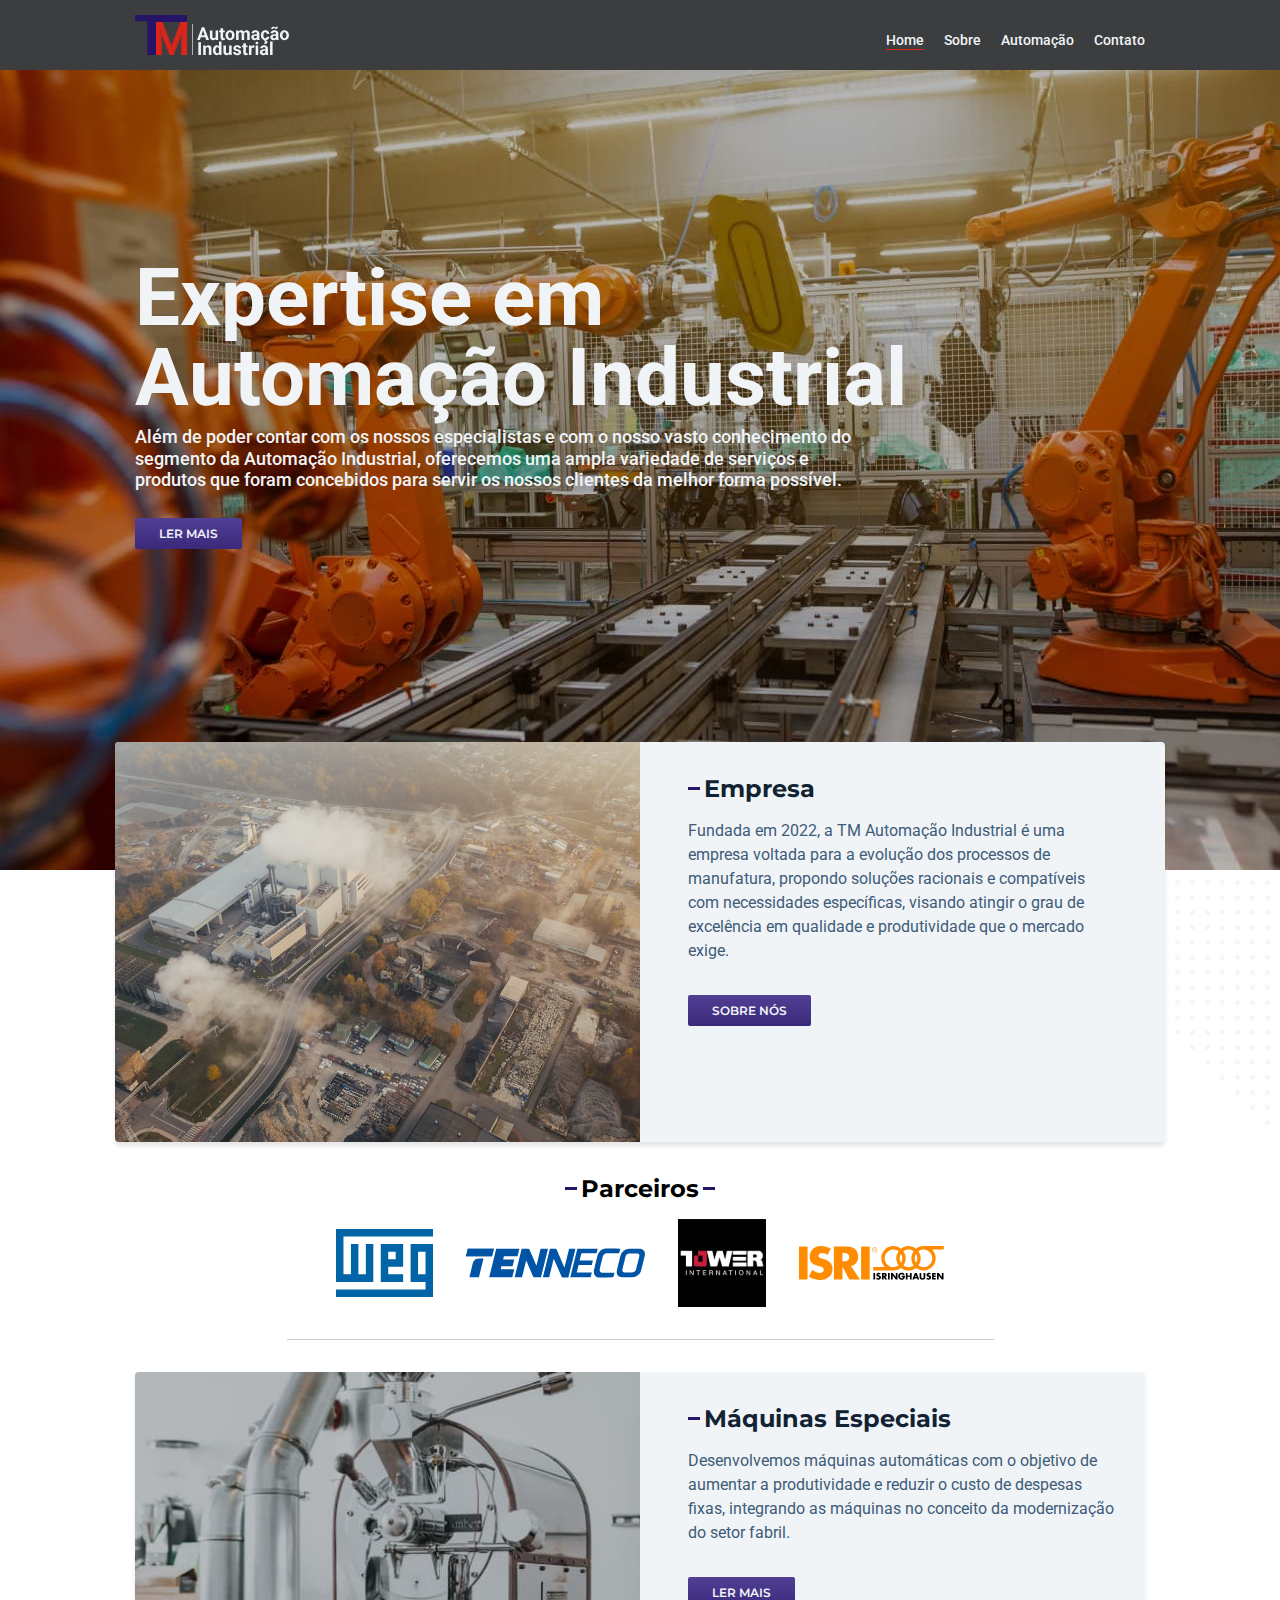
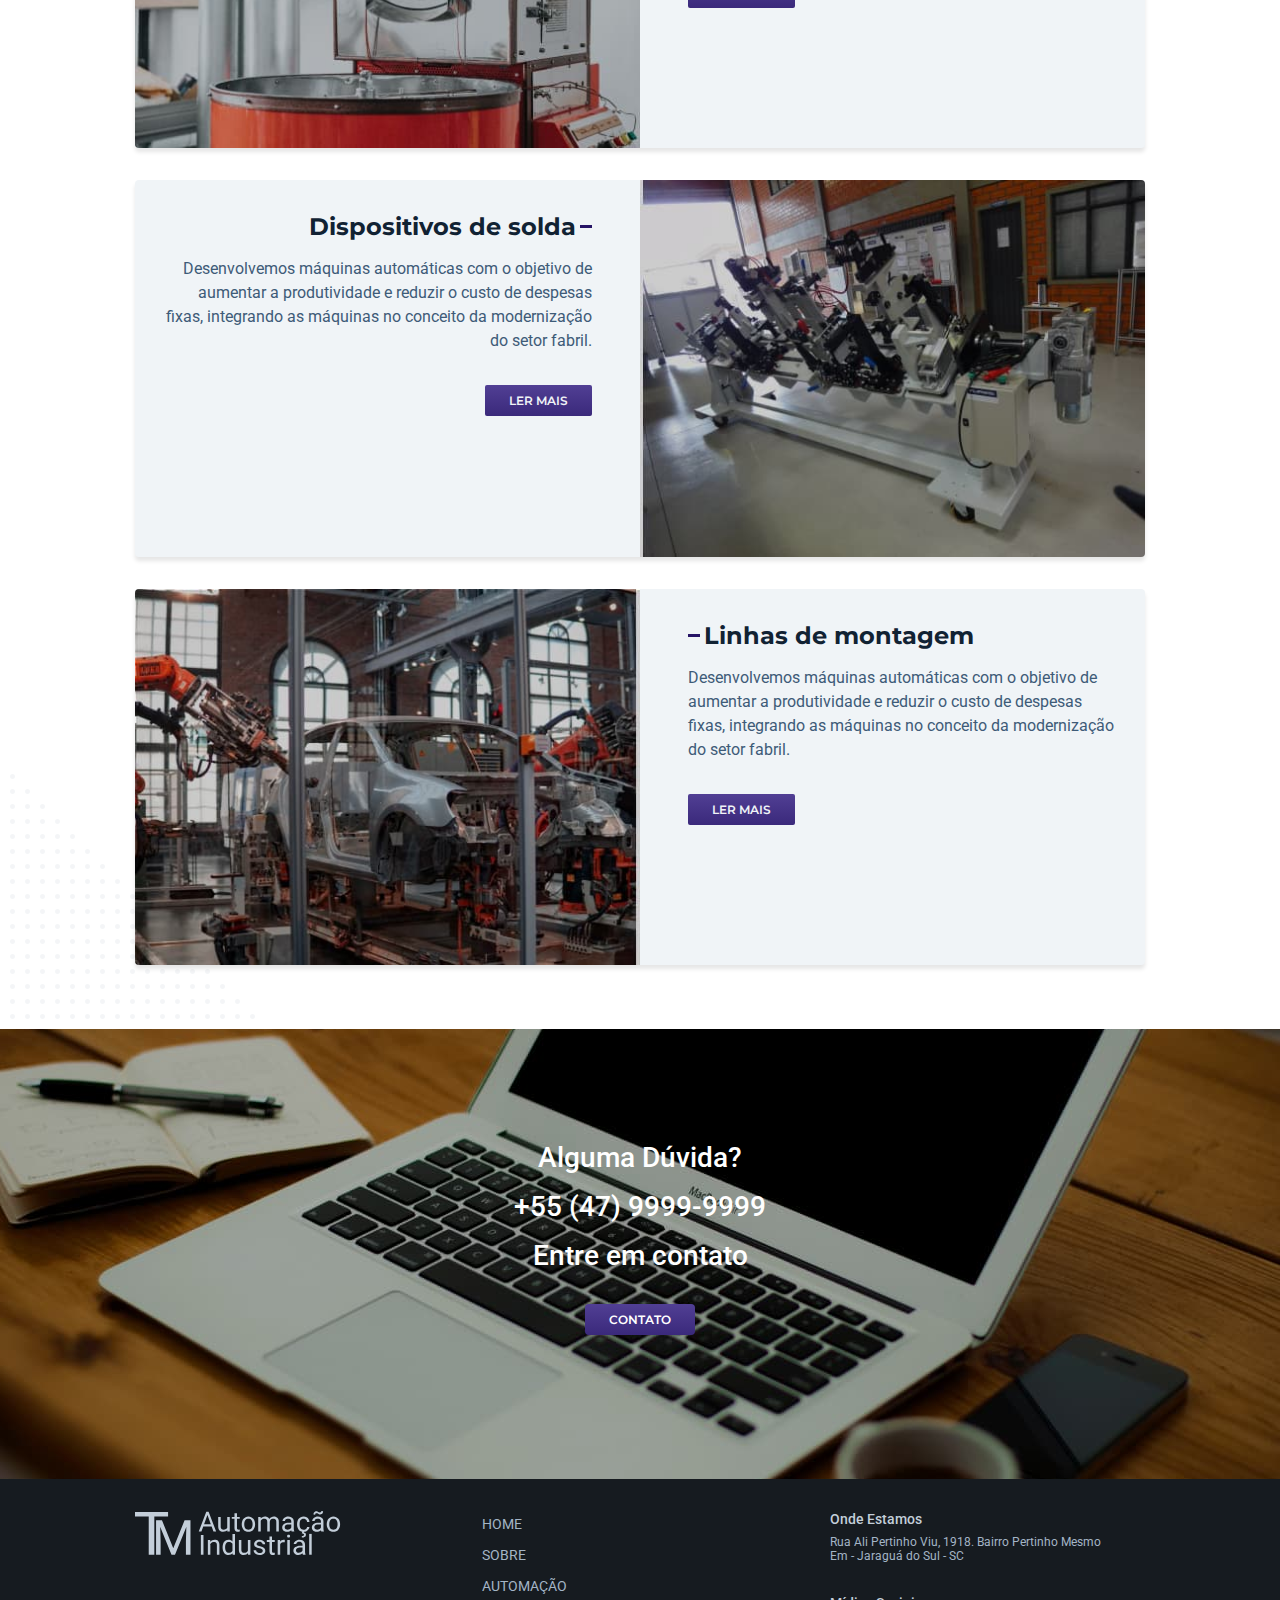
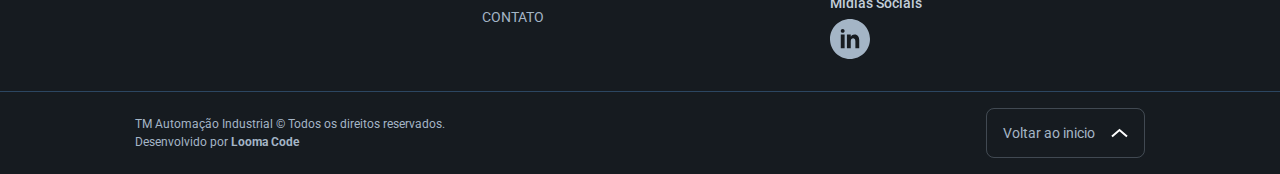
<file: index.html>
<!DOCTYPE html>
<html lang="en">

<head>
  <meta charset="UTF-8">
  <meta http-equiv="X-UA-Compatible" content="IE=edge">
  <meta name="viewport" content="width=device-width, initial-scale=1.0">
  <title>Home | TM Automação Industrial</title>
  <!-- style -->
  <link rel="stylesheet" href="./style/style.css">

  <!--favicon -->
  <link rel="icon" href="./favicon.svg" type="image/svg+xml">

  <!-- fonts -->
  <link rel="preconnect" href="https://fonts.googleapis.com">
  <link rel="preconnect" href="https://fonts.gstatic.com" crossorigin>
  <link href="https://fonts.googleapis.com/css2?family=Roboto:wght@400;500;700&display=swap" rel="stylesheet">
  <link href="https://fonts.googleapis.com/css2?family=Montserrat:wght@400&;600&display=swap" rel="stylesheet">
</head>

<body>

  <header class=" header">
    <div class="menu container">
      <a href="index.html"><img src="./img/icons/logo-tm.svg"
          alt="Imagem para representar a Logomarca da empresa TM Automação"></a>
      <nav class="nav">
        <button data-menu="btnMenu"></button>
        <ul class="ul-menu" data-menu="ulMenu">
          <li><a href="index.html">Home</a></li>
          <li><a href="./pages/sobre.html">Sobre</a></li>
          <li><a href="./pages/automacao.html">Automação</a></li>
          <li><a href="./pages/contato.html">Contato</a></li>
        </ul>
      </nav>
    </div>
  </header>

  <section class="intro">
    <div class="container content-intro">
      <h1>Expertise em Automação Industrial</h1>
      <p>Além de poder contar com os nossos especialistas e com o nosso vasto conhecimento do segmento da Automação
        Industrial<span class="display-none">, oferecemos uma ampla variedade de serviços e produtos que foram
          concebidos para servir os
          nossos
          clientes da melhor forma possível</span>.
      </p>
      <a class="btn-simples" href="./pages/automacao.html">Ler mais</a>
    </div>
  </section>

  <article class="historia container ">
    <div class="img-simples">
      <img src="./img/img-empresa.jpg" alt="Imagem para representar a empresa TM Automação">
    </div>
    <div class="historia-content">
      <h2>Empresa</h2>
      <p>Fundada em 2022, a TM Automação Industrial é uma empresa voltada para a evolução dos processos de manufatura,
        propondo soluções racionais e compatíveis com necessidades específicas, visando atingir o grau de excelência
        em
        qualidade e produtividade que o mercado exige.</p>
      <a class="btn-simples" href="./pages/sobre.html">Sobre nós</a>
    </div>
  </article>

  <section class="parceiros container">
    <h2>Parceiros</h2>
    <div class="parceiros-img">
      <img src="./img/icons/logo-weg.svg" alt="Logo do nosso parceiro WEG">
      <img src="./img/icons/logo-teneco.svg" alt="Logo do nosso parceiro Tenneco">
      <img src="./img/icons/logo-tower.svg" alt="Logo do nosso parceiro Tower">
      <img src="./img/icons/logo-isri.svg" alt="Logo do nosso parceiro Isri">
    </div>
  </section>

  <main class="servicos container">
    <div class="servicos-box historia">
      <div class="img-simples">
        <img src="./img/produto-1.jpg" alt="Imagem para representar Máquinas Especiais">
      </div>
      <div class="historia-content">
        <h2>Máquinas Especiais</h2>
        <p>Desenvolvemos máquinas automáticas com o objetivo de aumentar a produtividade e reduzir o custo de despesas
          fixas, integrando as máquinas no conceito da modernização do setor fabril.</p>
        <a class="btn-simples" href="./pages/automacao.html">Ler mais</a>
      </div>
    </div>

    <div class="servicos-box historia">
      <div class="historia-content servicos-content">
        <h2>Dispositivos de solda</h2>
        <p>Desenvolvemos máquinas automáticas com o objetivo de aumentar a produtividade e reduzir o custo de despesas
          fixas, integrando as máquinas no conceito da modernização do setor fabril.</p>
        <a class="btn-simples btn-meio" href="./pages/automacao.html">Ler mais</a>
      </div>
      <div class="img-simples">
        <img src="./img/produto-2.jpg" alt="Imagem para representar Dispositivos de solda">
      </div>
    </div>

    <div class="servicos-box historia">
      <div class="img-simples">

        <img src="./img/produto-3.jpg" alt="Imagem para representar Linhas de montagem">
      </div>
      <div class="historia-content">
        <h2>Linhas de montagem</h2>
        <p>Desenvolvemos máquinas automáticas com o objetivo de aumentar a produtividade e reduzir o custo de despesas
          fixas, integrando as máquinas no conceito da modernização do setor fabril.</p>
        <a class="btn-simples" href="./pages/automacao.html">Ler mais</a>
      </div>
    </div>
  </main>

  <section class='contato'>
    <div class="container historia-content contato-content">
      <h3>Alguma Dúvida?</h3>
      <h3>+55 (47) 9999-9999</h3>
      <h3>Entre em contato</h3>
      <a class="btn-simples" href="./pages/contato.html">Contato</a>
    </div>
  </section>

  <footer class="footer">
    <div class="footer-info">
      <div class="footer-img-logo">
        <img src="./img/icons/logo-TmAutomacao-footer.svg"
          alt="Imagem para representar a Logomarca da empresa TM Automação">
      </div>
      <nav>
        <ul>
          <li><a href="./index.html">Home</a></li>
          <li><a href="./pages/sobre.html">Sobre</a></li>
          <li><a href="./pages/automacao.html">Automação</a></li>
          <li><a href="./pages/contato.html">Contato</a></li>
        </ul>
      </nav>


      <div class="footer-endereco">
        <div class="endereco">
          <h4>Onde Estamos</h4>
          <p>Rua Ali Pertinho Viu, 1918. Bairro Pertinho Mesmo Em - Jaraguá do Sul - SC</p>
        </div>
        <div class="midias">
          <h4>Mídias Sociais</h4>
          <div class="midia-img">
            <a href="#"><img src="./img/icons/linkedin.svg"
                alt="Imagem para representar o direcionamento para a página do Linkedin da empresa TM Automação"></a>
          </div>
        </div>
      </div>
    </div>
    <div class="line"></div>
    <div class="footer-direitos">
      <p>TM Automação Industrial © Todos os direitos reservados. Desenvolvido por <a href="#">Looma Code</a></p>
      <button data-footer="top">Voltar ao inicio<img src="./img/icons/seta-cima.svg"
          alt="Imagem para mostrar aou cliente o direcionamento au clicar no botão, no casa ir levar para o topo do site"></button>

    </div>
  </footer>

  <script type="module" src="./js/script.js"></script>
</body>

</html>
</file>
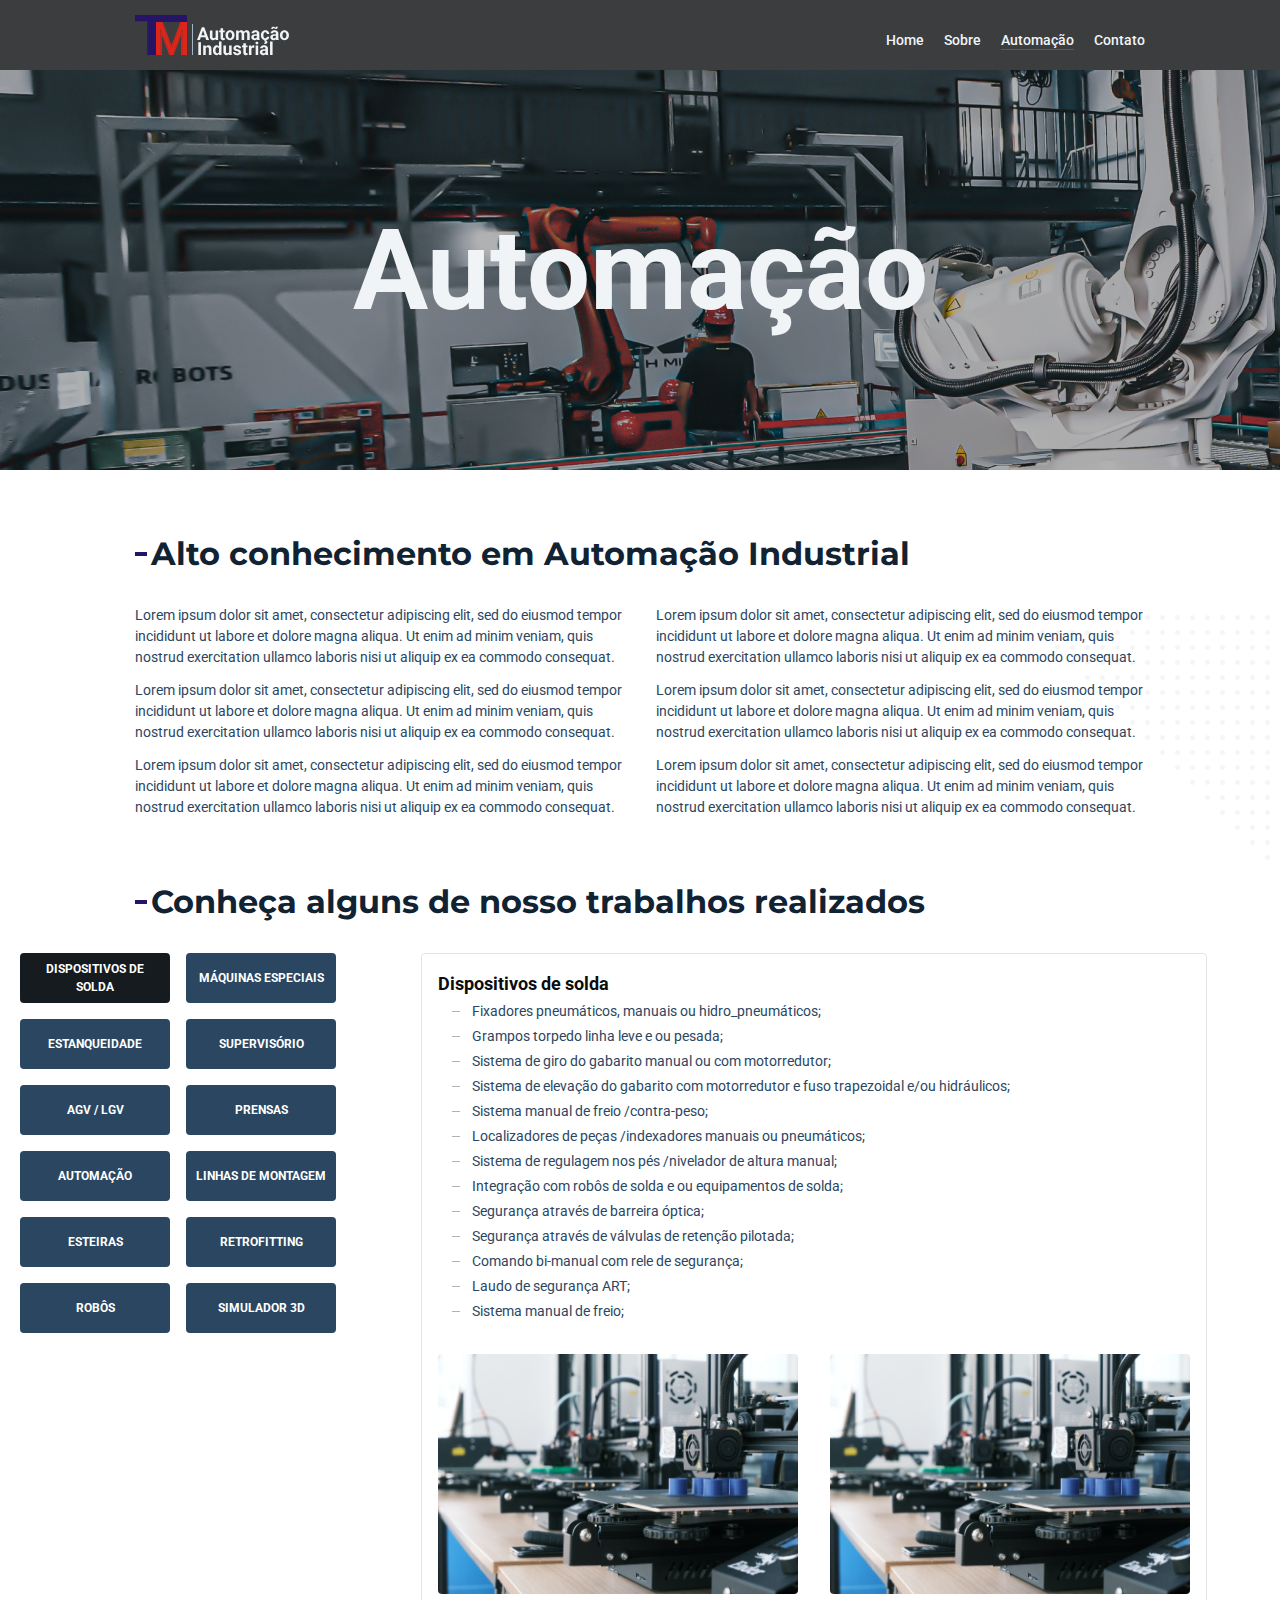
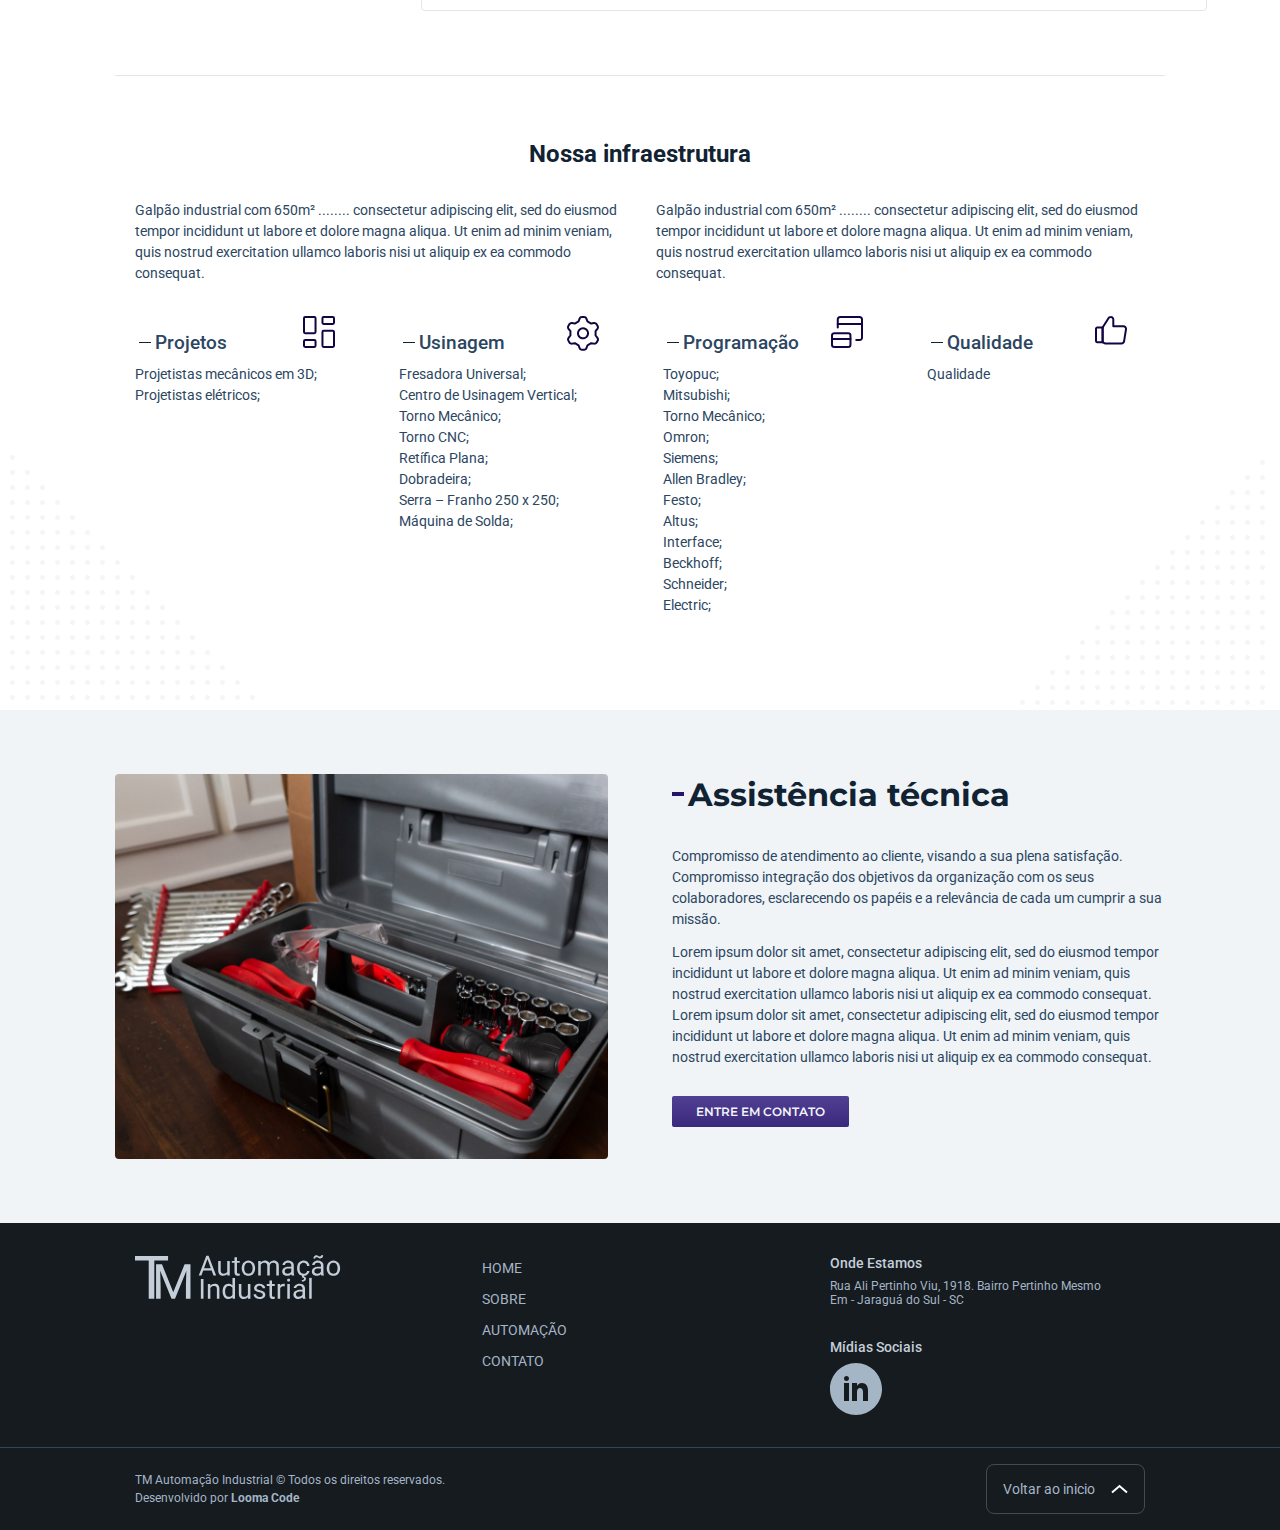
<file: pages/automacao.html>
<!DOCTYPE html>
<html>

<head>
  <meta charset="UTF-8">
  <meta http-equiv="X-UA-Compatible" content="IE=edge">
  <meta name="viewport" content="width=device-width, initial-scale=1.0">
  <title>Automação | TM Automação Industrial</title>

  <!-- script debugger js -->
  <script>
    document.documentElement.className += ' js'
  </script>

  <!-- style -->
  <link rel="stylesheet" href="../style/style.css">

  <!--favicon -->
  <link rel="icon" href=".././favicon.svg" type="image/svg+xml">

  <!-- fonts -->
  <link rel="preconnect" href="https://fonts.googleapis.com">
  <link rel="preconnect" href="https://fonts.gstatic.com" crossorigin>
  <link href="https://fonts.googleapis.com/css2?family=Roboto:wght@400;500;700&display=swap" rel="stylesheet">
  <link href="https://fonts.googleapis.com/css2?family=Montserrat:wght@400&;600&display=swap" rel="stylesheet">

</head>

<body>
  <header class=" header header-sobre">
    <div class="menu container">
      <a href="../index.html"><img src="../img/icons/logo-tm.svg" alt=""></a>
      <nav class="nav">
        <button data-menu="btnMenu"></button>
        <ul class="ul-menu" data-menu="ulMenu">
          <li><a href="../index.html">Home</a></li>
          <li><a href="./sobre.html">Sobre</a></li>
          <li><a href="./automacao.html">Automação</a></li>
          <li><a href="./contato.html">Contato</a></li>
        </ul>
      </nav>
    </div>
  </header>

  <section class="bg-automacao bg-pages">
    <h1>Automação</h1>
  </section>

  <section class="sobre container">
    <h2>Alto conhecimento em Automação Industrial</h2>
    <div class="historia-sobre">
      <div>
        <p>Lorem ipsum dolor sit amet, consectetur adipiscing elit, sed do eiusmod tempor incididunt ut labore et dolore
          magna aliqua. Ut enim ad minim veniam, quis nostrud exercitation ullamco laboris nisi ut aliquip ex ea commodo
          consequat. </p>
        <p>Lorem ipsum dolor sit amet, consectetur adipiscing elit, sed do eiusmod tempor incididunt ut labore et dolore
          magna aliqua. Ut enim ad minim veniam, quis nostrud exercitation ullamco laboris nisi ut aliquip ex ea commodo
          consequat. </p>
        <p>Lorem ipsum dolor sit amet, consectetur adipiscing elit, sed do eiusmod tempor incididunt ut labore et dolore
          magna aliqua. Ut enim ad minim veniam, quis nostrud exercitation ullamco laboris nisi ut aliquip ex ea commodo
          consequat. </p>
      </div>

      <div>
        <p>Lorem ipsum dolor sit amet, consectetur adipiscing elit, sed do eiusmod tempor incididunt ut labore et dolore
          magna aliqua. Ut enim ad minim veniam, quis nostrud exercitation ullamco laboris nisi ut aliquip ex ea commodo
          consequat. </p>
        <p>Lorem ipsum dolor sit amet, consectetur adipiscing elit, sed do eiusmod tempor incididunt ut labore et dolore
          magna aliqua. Ut enim ad minim veniam, quis nostrud exercitation ullamco laboris nisi ut aliquip ex ea commodo
          consequat. </p>
        <p>Lorem ipsum dolor sit amet, consectetur adipiscing elit, sed do eiusmod tempor incididunt ut labore et dolore
          magna aliqua. Ut enim ad minim veniam, quis nostrud exercitation ullamco laboris nisi ut aliquip ex ea commodo
          consequat. </p>
      </div>
    </div>
  </section>

  <section class="sobre container produtos">
    <h2>Conheça alguns de nosso trabalhos realizados</h2>
  </section>
  <section class="automacao-produtos container">
    <ul class="automacao-produtos-lista" data-tab="menu">
      <li><a href="#solda">DISPOSITIVOS DE SOLDA</a></li>
      <li><a href="#especiais">MÁQUINAS ESPECIAIS</a></li>
      <li><a href="#estanqueidade">ESTANQUEIDADE</a></li>
      <li><a href="#supervisorio">SUPERVISÓRIO</a></li>
      <li><a href="#agv">AGV / LGV</a></li>
      <li><a href="#prensa">PRENSAS</a></li>
      <li><a href="#automacao">AUTOMAÇÃO</a></li>
      <li><a href="#montagem">LINHAS DE MONTAGEM</a></li>
      <li><a href="#esteira">ESTEIRAS</a></li>
      <li><a href="#retofiting">RETROFITTING</a></li>
      <li><a href="#robos">ROBÔS</a></li>
      <li><a href="#simulador">SIMULADOR 3D</a></li>
    </ul>

    <div data-tab="content">
      <!-- DISPOSITIVOS DE SOLDA -->
      <section id="solda" class="automacao-produtos-section">
        <h2 data-tab="title">DISPOSITIVOS DE SOLDA</h2>
        <div class="automacao-produtos-box">
          <h3>Dispositivos de solda</h3>
          <div class="automacao-produtos-box-content">
            <ul>
              <li>Fixadores pneumáticos, manuais ou hidro_pneumáticos;</li>
              <li>Grampos torpedo linha leve e ou pesada;</li>
              <li>Sistema de giro do gabarito manual ou com motorredutor;</li>
              <li>Sistema de elevação do gabarito com motorredutor e fuso trapezoidal e/ou hidráulicos;</li>
              <li>Sistema manual de freio /contra-peso;</li>
              <li>Localizadores de peças /indexadores manuais ou pneumáticos;</li>
              <li>Sistema de regulagem nos pés /nivelador de altura manual;</li>
              <li>Integração com robôs de solda e ou equipamentos de solda;</li>
              <li>Segurança através de barreira óptica;</li>
              <li>Segurança através de válvulas de retenção pilotada;</li>
              <li>Comando bi-manual com rele de segurança;</li>
              <li>Laudo de segurança ART;</li>
              <li>Sistema manual de freio;</li>
            </ul>
            <div class="automacao-produtos-box-content-img">
              <img src="../img/img-automacao-produto-todos.jpg"
                alt="Imagem para representar um produto da empresa TM Automação"> <img
                src="../img/img-automacao-produto-todos.jpg"
                alt="Imagem para representar um produto da empresa TM Automação">
            </div>

          </div>
        </div>

      </section>

      <!-- MÁQUINAS ESPECIAIS -->
      <section id="especiais" class="automacao-produtos-section ">
        <h2 data-tab="title">MÁQUINAS ESPECIAIS</h2>
        <div class="automacao-produtos-box">
          <h3>Alimentador Automático De Eixos</h3>
          <div class="automacao-produtos-box-content">
            <ul>
              <li>Alimentador controlado por CLP com IHM;</li>
              <li>Pulmão com capacidade para 3.000 peças;</li>
              <li>Produtividade: 940 peças/hora;</li>
              <li>Dimensões: 1.000 x 800 x 1.900 mm;</li>
              <li>Capacidade de localização e alinhamento dos eixos.</li>
            </ul>
            <img src="../img/img-automacao-produto-todos.jpg"
              alt="Imagem para representar um produto da empresa TM Automação">
          </div>
        </div>

      </section>

      <!-- ESTANQUEIDADE -->
      <section id="estanqueidade" class="automacao-produtos-section ">
        <h2 data-tab="title">ESTANQUEIDADE</h2>
        <div class="automacao-produtos-box">
          <h3>Teste de Estanqueidade</h3>
          <div class="automacao-produtos-box-content">
            <ul>
              <li>Estanqueidade com acionamento pneumático ou hidráulico;</li>
              <li>Estrutura tipo Pórtico, C ou coluna;</li>
              <li>Controles de câmeras independentes com pressão diferenciadas;</li>
              <li>Controle de força de vedações/bujões;</li>
              <li>Controle eletrônico ATEQ ou TEX com estabilização de pressão;</li>
              <li>Opcional sistema visual através de tanque de água;</li>
              <li>Segurança através de barreira óptica;</li>
            </ul>
            <div class="automacao-produtos-box-content-img">
              <img src="../img/img-automacao-produto-todos.jpg"
                alt="Imagem para representar um produto da empresa TM Automação">
              <img src="../img/img-automacao-produto-todos.jpg"
                alt="Imagem para representar um produto da empresa TM Automação">
            </div>
            <div class="automacao-produtos-box-content-img">
              <img src="../img/img-automacao-produto-todos.jpg"
                alt="Imagem para representar um produto da empresa TM Automação">
              <img src="../img/img-automacao-produto-todos.jpg"
                alt="Imagem para representar um produto da empresa TM Automação">
            </div>
          </div>
        </div>

      </section>

      <!-- SUPERVISÓRIOs -->
      <section id="supervisorio" class="automacao-produtos-section ">
        <h2 data-tab="title">SUPERVISÓRIOS</h2>
        <div class="automacao-produtos-box">
          <h3>Supervisórios</h3>
          <div class="automacao-produtos-box-content">
            <h4>Estes sistemas podem assumir topologia dedicada a cada produto ou cliente com diferentes protocolos de
              comunicação, como:</h4>
            <ul>
              <li>Dispositivos CLP`s, com módulos de entradas/saídas remotas, registradores;</li>
              <li>Scanner;</li>
              <li>Controles de câmeras independentes com pressão diferenciadas;</li>
              <li>Câmaras de visão;</li>
              <li>Leitor de código de barras;</li>
              <li>PCs;</li>
              <li>Periféricos como Balanças, parafusadeiras de torque, dosadoras de óleo;</li>
              <li>Equipamentos- máquinas e linhas de produção monitoradas;</li>
            </ul>
            <div class="automacao-produtos-box-content-img">
              <img src="../img/img-automacao-produto-todos.jpg"
                alt="Imagem para representar um produto da empresa TM Automação"> <img
                src="../img/img-automacao-produto-todos.jpg"
                alt="Imagem para representar um produto da empresa TM Automação">
            </div>
          </div>
        </div>
      </section>

      <!-- AGV / LGV -->
      <section id="agv" class="automacao-produtos-section ">
        <h2 data-tab="title">AGV / LGV</h2>
        <div class="automacao-produtos-box">
          <h3>AGV / LGV</h3>
          <div class="automacao-produtos-box-content">
            <ul>
              <li>LGV com acionamento laser de mapeamento;</li>
              <li>Estrutura em aço conforme necessidade;</li>
              <li>Controles de tração independente nas rodas;</li>
              <li>Baterias com sistema de cargas automática;</li>
              <li>Capacidade máxima de carga 1000kg;</li>
              <li>Software e painel dedicado de controle de rota;</li>
              <li>AGV/LGV com I/O para acionamento de carga e descara;</li>
              <li>AGV/LVG com I/O para controle e acionamento de periféricos;</li>
              <li>Dimensões conforme necessidade do cliente;</li>
            </ul>
            <div class="automacao-produtos-box-content-img">
              <img src="../img/img-automacao-produto-todos.jpg"
                alt="Imagem para representar um produto da empresa TM Automação">
            </div>
          </div>
        </div>
      </section>

      <!-- PRENSAS -->
      <section id="prensa" class="automacao-produtos-section ">
        <h2 data-tab="title">PRENSAS</h2>
        <div class="automacao-produtos-box">
          <h3>Prensa com refrigeração</h3>
          <div class="automacao-produtos-box-content">
            <ul>
              <li>Prensagem peças aquecidas em indutor;</li>
              <li>Prensa pneumática;</li>
              <li>Prensa com coluna medição (régua potenciométrica);</li>
              <li>Ferramentas dedicadas para cada produto (matriz e punção);</li>
              <li>Comando Bi-manual com rele de segurança;</li>
              <li>Controla altura de prensagem através de régua potenciométrica;</li>
              <li>Unidade refrigeração de água (trocador de calor);</li>
              <li>Tanque em inox com nível de altura;</li>
              <li>Bandeja em inox / coleta de água;</li>
            </ul>
            <div class="automacao-produtos-box-content-img">
              <img src="../img/img-automacao-produto-todos.jpg"
                alt="Imagem para representar um produto da empresa TM Automação"><img
                src="../img/img-automacao-produto-todos.jpg"
                alt="Imagem para representar um produto da empresa TM Automação">
            </div>
          </div>
        </div>
      </section>

      <!-- AUTOMAÇÃO -->
      <section id="automacao" class="automacao-produtos-section ">
        <h2 data-tab="title">AUTOMAÇÃO</h2>
        <div class="automacao-produtos-box">
          <h3>Montar Grampo e Imã</h3>
          <div class="automacao-produtos-box-content">
            <ul>
              <li>Controlada por CLP e interface IHM;</li>
              <li>Posicionamento através de atuadores pneumáticos;</li>
              <li>Alimentação das peças através de sistemas vibratórios;</li>
              <li>Precisão de posicionamento: 0,2 mm;</li>
              <li>Localização e posicionamento linear do grampo e imã;</li>
              <li>Controle de posições via IHM;</li>
              <li>Templo de ciclo: 08 segundos;</li>
              <li>Dimensões: 1.600 x 1.200 x 1.500 mm;</li>
            </ul>
            <div class="automacao-produtos-box-content-img">
              <img src="../img/img-automacao-produto-todos.jpg"
                alt="Imagem para representar um produto da empresa TM Automação">
            </div>
          </div>
        </div>
      </section>

      <!-- LINHAS DE MONTAGEM -->
      <section id="montagem" class="automacao-produtos-section ">
        <h2 data-tab="title">LINHAS DE MONTAGEM</h2>
        <div class="automacao-produtos-box">
          <h3>Célula de Solda Robotizado</h3>
          <div class="automacao-produtos-box-content">
            <ul>
              <li>Célula composta de 05 robôs integrados com CLP;</li>
              <li>Célula controlada por CLP, comunicação profibus e rede ASI;</li>
              <li>Monitoramento e controle do arco de solda;</li>
              <li>Tempo de ciclo: 8 seg.;</li>
              <li>Dispositivo controlado através de eixos externos do robô;</li>
              <li>Dimensões da célula: 10:000 x 7.000 x 4.000 mm;</li>
              <li>Unidade refrigeração de água (trocador de calor);</li>
              <li>Solda com duplo arame;</li>
            </ul>
            <div class="automacao-produtos-box-content-img">
              <img src="../img/img-automacao-produto-todos.jpg"
                alt="Imagem para representar um produto da empresa TM Automação">
            </div>
          </div>
        </div>
        <div class="automacao-produtos-box">
          <h3>Esteiras Transportadoras</h3>
          <div class="automacao-produtos-box-content">
            <ul>
              <li>Esteiras controladas por CLP;</li>
              <li>Esteiras com pontos de stop e controle de peça;</li>
              <li>Acionamento por motor redutor;</li>
              <li>Velocidade: 10m/min;</li>
              <li>Dimensões da esteira: 7.000 x 4.000 x 1.100;</li>
            </ul>
            <div class="automacao-produtos-box-content-img">
              <img src="../img/img-automacao-produto-todos.jpg"
                alt="Imagem para representar um produto da empresa TM Automação">
            </div>
          </div>
        </div>
      </section>

      <!-- ESTEIRAS -->
      <section id="esteira" class="automacao-produtos-section ">
        <h2 data-tab="title">ESTEIRAS</h2>
        <div class="automacao-produtos-box">
          <h3>Esteira para estampar camisas</h3>
          <div class="automacao-produtos-box-content">
            <ul>
              <li>Linha com posicionamento/servomotor;</li>
              <li>Tempo de ciclo: 5,5 seg.;</li>
              <li>Curso útil: 12.000 mm;</li>
              <li>Dimensão máxima do talhado: 95 cm x 78 cm;</li>
              <li>Máquina com a função de estampar cores em camisas prontas;</li>
              <li>Controle de posições via IHM;</li>
              <li>Sistema de laser de marcação de posicionamento da camisa;</li>
              <li>Setup manual (tempo de setup 3 min.);</li>
              <li>Alimentação e retirada da camisa manual;</li>
              <li>Sistema de lavação e secagem do tapete;</li>
            </ul>
            <div class="automacao-produtos-box-content-img">
              <img src="../img/img-automacao-produto-todos.jpg"
                alt="Imagem para representar um produto da empresa TM Automação">
            </div>
          </div>
        </div>

      </section>

      <!-- RETROFITTING -->
      <section id="retofiting" class="automacao-produtos-section ">
        <h2 data-tab="title">RETROFITTING</h2>
        <div class="automacao-produtos-box">
          <h3>Máquina CNC de solda por indução</h3>
          <div class="automacao-produtos-box-content">
            <ul>
              <li>Controle através de CNC com CLP integrado;</li>
              <li>Precisão de posicionamento: 0,007 mm;</li>
              <li>Tempo de ciclo: 7,35 seg.;</li>
              <li>Dimensões da máquina: 6.000 x 2.000 x 1.500 mm;</li>
            </ul>
            <div class="automacao-produtos-box-content-img">
              <img src="../img/img-automacao-produto-todos.jpg"
                alt="Imagem para representar um produto da empresa TM Automação">
            </div>
          </div>
        </div>
      </section>

      <!-- ROBÔS -->
      <section id="robos" class="automacao-produtos-section ">
        <h2 data-tab="title">ROBÔS</h2>
        <div class="automacao-produtos-box">
          <h3>Robô de aplicação de cola</h3>
          <div class="automacao-produtos-box-content">
            <ul>
              <li>Sistema de cola fria;</li>
              <li>Rotor spray 18000rpm;</li>
              <li>Dupla aplicação de colagem;</li>
              <li>Tambor reservatório de cola;</li>
              <li>Agulha de injeção automática;</li>
              <li>Sensoriamento de termino de cola;</li>
              <li>Dispositivo automático de fixação do produto;</li>
              <li>Esteira com roletes de fricção;</li>
            </ul>
            <div class="automacao-produtos-box-content-img">
              <img src="../img/img-automacao-produto-todos.jpg"
                alt="Imagem para representar um produto da empresa TM Automação"><img
                src="../img/img-automacao-produto-todos.jpg"
                alt="Imagem para representar um produto da empresa TM Automação">
            </div>
          </div>
        </div>
        <div class="automacao-produtos-box">
          <h3>Robô de alimentação para 02 Tornos CNC</h3>
          <div class="automacao-produtos-box-content">
            <ul>
              <li>Garras dupla pneumática com multiplicador de pressão;</li>
              <li>Sistema de segurança classe A4;</li>
              <li>Integração do robô com a esteira de entrada e os tornos CNC;</li>
              <li>Dispositivo de indexação da peças na entrada;</li>
              <li>Calha de saída com roletes livres;</li>
              <li>Sensoriamento de termino de cola;</li>
              <li>Programação do Robô;</li>
              <li>Proteção em aço tubular com grade de aço;</li>
            </ul>
            <div class="automacao-produtos-box-content-img">
              <img src="../img/img-automacao-produto-todos.jpg"
                alt="Imagem para representar um produto da empresa TM Automação"><img
                src="../img/img-automacao-produto-todos.jpg"
                alt="Imagem para representar um produto da empresa TM Automação">
            </div>
          </div>
        </div>
      </section>

      <!-- SIMULADOR 3D -->
      <section id="simulador" class="automacao-produtos-section ">
        <h2 data-tab="title">SIMULADOR 3D</h2>
        <div class="automacao-produtos-box">
          <h3>Simulador 3D</h3>
          <div class="automacao-produtos-box-content">
            <div class="automacao-produtos-box-content-simulador3D">
              <p>A TM Automação Industrial desenvolve máquinas e equipamentos com simulação de operação e movimentos com
                o
                objetivo de
                eliminar possíveis falhas, conformação de materiais e erros de processos:</p>
              <p>Estas simulações são avaliadas juntamente com o cliente onde é possível analisar com mais critérios a
                suas funcionalidade e seus tempos de movimentos</p>
            </div>

            <div class="automacao-produtos-box-content-img">
              <iframe width="560" height="315" src="https://www.youtube-nocookie.com/embed/Fm3BAZMO5AE"
                title="YouTube video player" frameborder="0"
                allow="accelerometer; autoplay; clipboard-write; encrypted-media; gyroscope; picture-in-picture"
                allowfullscreen></iframe>
            </div>
          </div>
        </div>
      </section>

    </div>
  </section>

  <section class="infraestrutura container">
    <h2>Nossa infraestrutura</h2>
    <div class="infraestrutura-content">
      <p>Galpão industrial com 650m² ........ consectetur adipiscing elit, sed do eiusmod tempor incididunt ut labore et
        dolore magna aliqua. Ut enim ad minim veniam, quis nostrud exercitation ullamco laboris nisi ut aliquip ex ea
        commodo consequat. </p>
      <p>Galpão industrial com 650m² ........ consectetur adipiscing elit, sed do eiusmod tempor incididunt ut labore et
        dolore magna aliqua. Ut enim ad minim veniam, quis nostrud exercitation ullamco laboris nisi ut aliquip ex ea
        commodo consequat. </p>
    </div>
    <div class="infraestrutura-qualificacoes">
      <ul class="infraestrutura-qualificacoes-ul">
        <li class="infraestrutura-qualificacoes-ul-li">
          <img src="../img/icons/projetos.svg"
            alt="Imagem para representado com um icone a área de Projetos da empresa TM Automação">
          <h3>Projetos</h3>
          <ul>
            <li>Projetistas mecânicos em 3D;</li>
            <li>Projetistas elétricos;</li>
          </ul>
        </li>
        <li class="infraestrutura-qualificacoes-ul-li">
          <img src="../img/icons/usinagem.svg"
            alt="Imagem para representado com um icone a área de Usinagem da empresa TM Automação">
          <h3>Usinagem</h3>
          <ul>
            <li>Fresadora Universal;</li>
            <li>Centro de Usinagem Vertical;</li>
            <li>Torno Mecânico;</li>
            <li>Torno CNC;</li>
            <li>Retífica Plana;</li>
            <li>Dobradeira;</li>
            <li>Serra – Franho 250 x 250;</li>
            <li>Máquina de Solda;</li>
          </ul>
        </li>
        <li class="infraestrutura-qualificacoes-ul-li">
          <img src="../img/icons/programacao.svg"
            alt="Imagem para representado com um icone a área de Programação da empresa TM Automação">
          <h3>Programação</h3>
          <ul>
            <li>Toyopuc;</li>
            <li>Mitsubishi;</li>
            <li>Torno Mecânico;</li>
            <li>Omron;</li>
            <li>Siemens;</li>
            <li>Allen Bradley;</li>
            <li>Festo;</li>
            <li>Altus;</li>
            <li>Interface;</li>
            <li>Beckhoff;</li>
            <li>Schneider;</li>
            <li>Electric;</li>
          </ul>
        </li>
        <li class="infraestrutura-qualificacoes-ul-li">
          <img src="../img/icons/qualidade.svg"
            alt="Imagem para representado com um icone a área de Qualidade da empresa TM Automação">
          <h3>Qualidade</h3>
          <ul>
            <li>Qualidade</li>
          </ul>
        </li>
      </ul>
    </div>
  </section>


  <section class='politicas assistencia'>
    <div class="container ">
      <img src="../img/assistencia.jpg" alt="Imagem para representar a Assistência técnica da empresa TM Automação">
      <div class="politicas-content">
        <h2>Assistência técnica</h2>
        <p>Compromisso de atendimento ao cliente, visando a sua plena satisfação. Compromisso integração dos objetivos
          da
          organização com os seus colaboradores, esclarecendo os papéis e a relevância de cada um cumprir a sua missão.
        </p>
        <p class="display-none">Lorem ipsum dolor sit amet, consectetur adipiscing elit, sed do eiusmod tempor
          incididunt ut labore et dolore
          magna aliqua. Ut enim ad minim veniam, quis nostrud exercitation ullamco laboris nisi ut aliquip ex ea commodo
          consequat. Lorem ipsum dolor sit amet, consectetur adipiscing elit, sed do eiusmod tempor incididunt ut labore
          et dolore magna aliqua. Ut enim ad minim veniam, quis nostrud exercitation ullamco laboris nisi ut aliquip ex
          ea
          commodo consequat. </p>
        <a class="btn-simples" href="./contato.html">Entre em contato</a>
      </div>
    </div>
    </div>
  </section>
  <footer class="footer">
    <div class="footer-info">
      <img src="../img/icons/logo-TmAutomacao-footer.svg"
        alt="Imagem para representar a Logomarca da empresa TM Automação">
      <nav>
        <ul>
          <li><a href="../index.html">Home</a></li>
          <li><a href="./sobre.html">Sobre</a></li>
          <li><a href="./automacao.html">Automação</a></li>
          <li><a href="./contato.html">Contato</a></li>
        </ul>
      </nav>
      <div class="footer-endereco">
        <div class="endereco">
          <h4>Onde Estamos</h4>
          <p>Rua Ali Pertinho Viu, 1918. Bairro Pertinho Mesmo Em - Jaraguá do Sul - SC</p>
        </div>
        <div class="midias">
          <h4>Mídias Sociais</h4>
          <a href="#"><img src="../img/icons/linkedin.svg"
              alt="Imagem para representar o direcionamento para a página do Linkedin da empresa TM Automação"></a>
        </div>

      </div>
    </div>
    <div class="line"></div>
    <div class="footer-direitos">
      <p>TM Automação Industrial © Todos os direitos reservados. Desenvolvido por <a href="#">Looma Code</a></p>
      <button data-footer="top">Voltar ao inicio<img src="../img/icons/seta-cima.svg"
          alt="Imagem para mostrar aou cliente o direcionamento au clicar no botão, no casa ir levar para o topo do site"></button>
    </div>
  </footer>

  <script type="module" src="../js/script.js"></script>
</body>

</html>
</file>
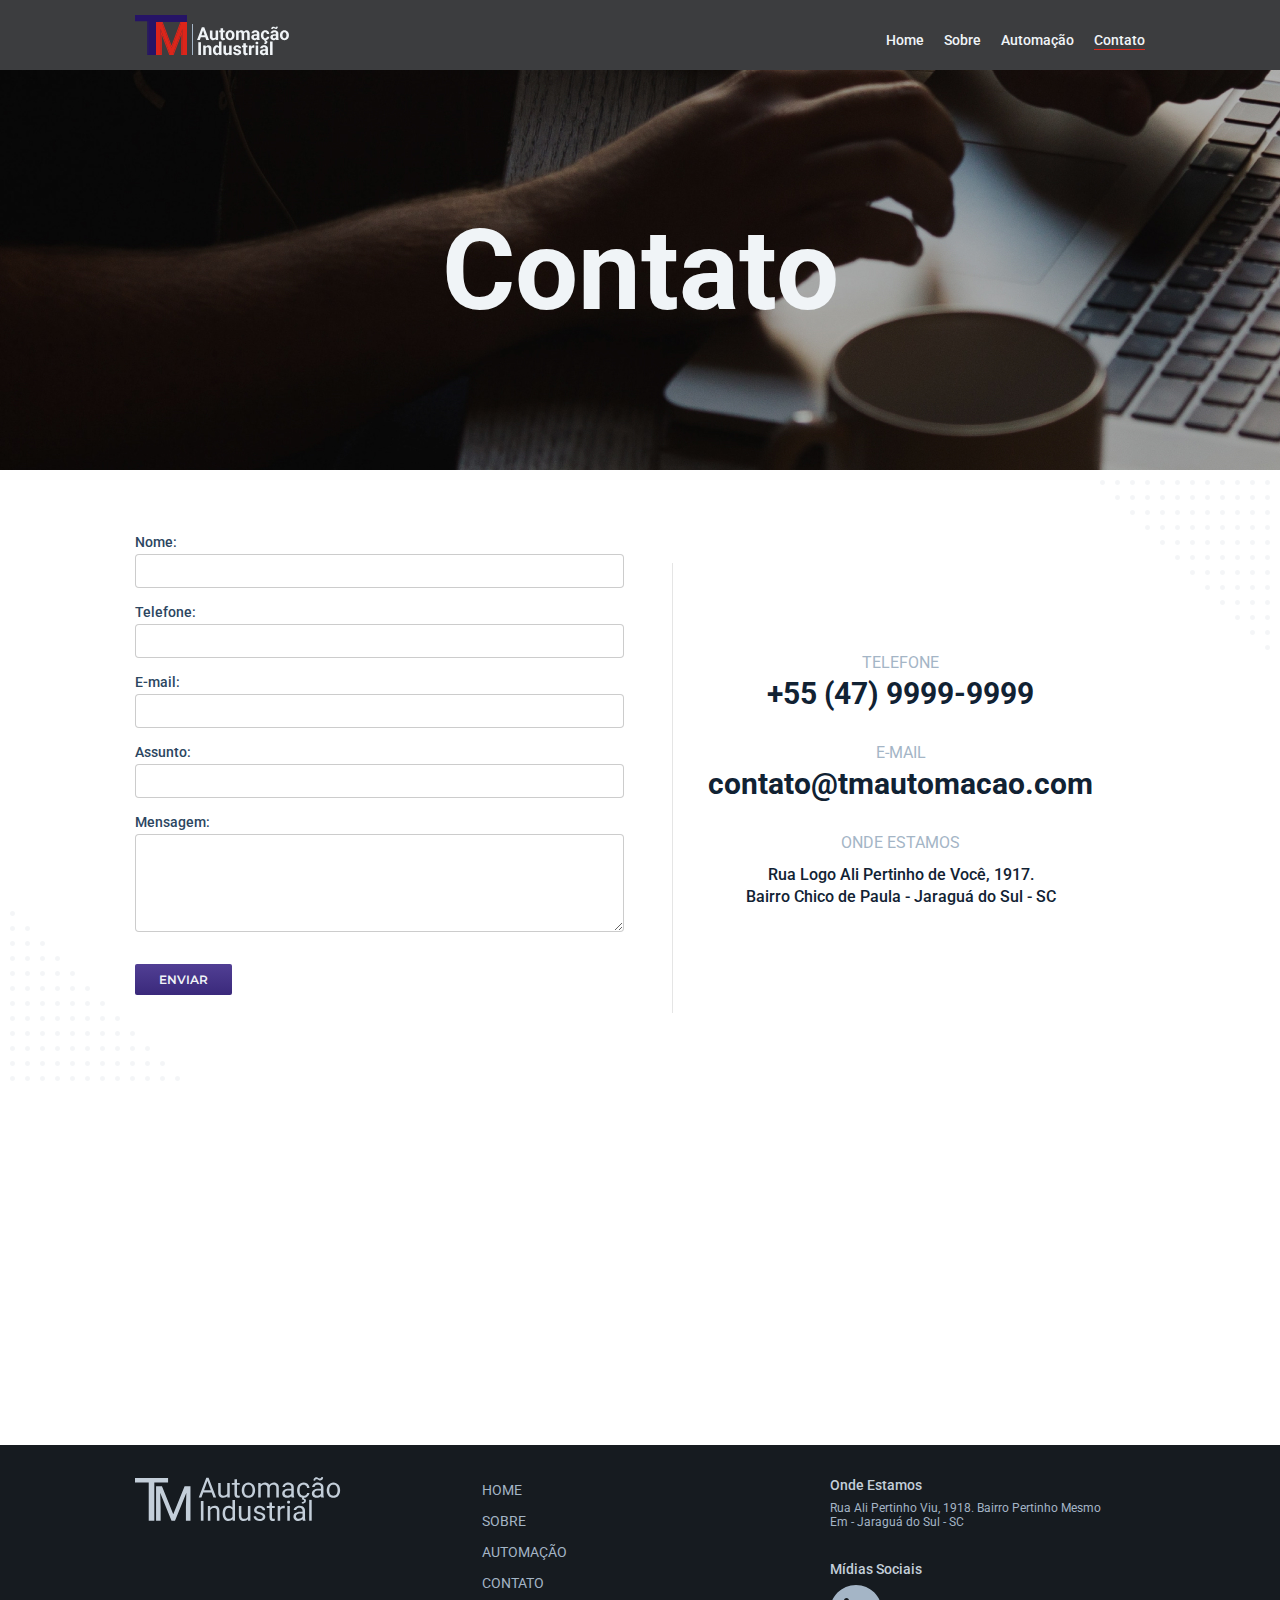
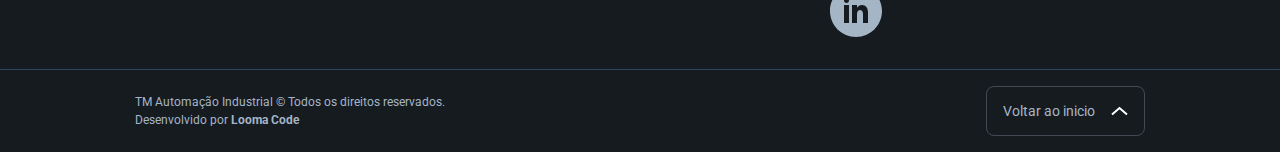
<file: pages/contato.html>
<!DOCTYPE html>
<html lang="en">

<head>
  <meta charset="UTF-8">
  <meta http-equiv="X-UA-Compatible" content="IE=edge">
  <meta name="viewport" content="width=device-width, initial-scale=1.0">
  <title>Contato | TM Automação Industrial</title>
  <!-- style -->
  <link rel="stylesheet" href="../style/style.css">

  <!--favicon -->
  <link rel="icon" href=".././favicon.svg" type="image/svg+xml">

  <!-- fonts -->
  <link rel="preconnect" href="https://fonts.googleapis.com">
  <link rel="preconnect" href="https://fonts.gstatic.com" crossorigin>
  <link href="https://fonts.googleapis.com/css2?family=Roboto:wght@400;500;700&display=swap" rel="stylesheet">
  <link href="https://fonts.googleapis.com/css2?family=Montserrat:wght@400&;600&display=swap" rel="stylesheet">
</head>

<body>
  <header class=" header header-sobre">
    <div class="menu container">
      <a href="../index.html"><img src="../img/icons/logo-tm.svg"
          alt="Imagem para representar a Logomarca da empresa TM Automação"></a>
      <nav class="nav">
        <button data-menu="btnMenu"></button>
        <ul class="ul-menu" data-menu="ulMenu">
          <li><a href="../index.html">Home</a></li>
          <li><a href="./sobre.html">Sobre</a></li>
          <li><a href="./automacao.html">Automação</a></li>
          <li><a href="./contato.html">Contato</a></li>
        </ul>
      </nav>
    </div>
  </header>

  <section class="bg-contato bg-pages">
    <h1>Contato</h1>
  </section>

  <section class="contato-form container">
    <form class="form" action="">
      <label for="nome">Nome:</label>
      <input type="text" name="nome" id="nome">

      <label for="fone">Telefone:</label>
      <input type="text" name="fone" id="fone">

      <label for="email">E-mail:</label>
      <input type="text" name="email" id="email">

      <label for="assunto">Assunto:</label>
      <input type="text" name="assunto" id="assunto">

      <label for="mensagem">Mensagem:</label>
      <textarea name="mensagem" id="mensagem" rows="5"></textarea>
      <button class="btn-simples">Enviar</button>
    </form>

    <div class="contanto-info">
      <div>
        <h2>Telefone</h2>
        <a href="#">+55 (47) 9999-9999</a>
      </div>
      <div>
        <h2>E-mail</h2>
        <a href="#">contato@tmautomacao.com</a>
      </div>
      <div>
        <h2>Onde estamos</h2>
        <p>Rua Logo Ali Pertinho de Você, 1917.<br> Bairro Chico de Paula - Jaraguá do Sul - SC</p>
      </div>
    </div>
  </section>


  <section class="maps">
    <iframe
      src="https://www.google.com/maps/embed?pb=!1m18!1m12!1m3!1d3571.1750284095497!2d-49.12004798497727!3d-26.482308783314842!2m3!1f0!2f0!3f0!3m2!1i1024!2i768!4f13.1!3m3!1m2!1s0x94de9470acf79c39%3A0xda6ee7aaf2e0fb13!2sR.%20Jos%C3%A9%20Narloch%2C%202949%20-%20S%C3%A3o%20Lu%C3%ADs%2C%20Jaragu%C3%A1%20do%20Sul%20-%20SC%2C%2089253-790!5e0!3m2!1spt-BR!2sbr!4v1661219881181!5m2!1spt-BR!2sbr"
      width="600" height="450" style="border:0;" allowfullscreen="" loading="lazy"
      referrerpolicy="no-referrer-when-downgrade"></iframe>
  </section>

  <footer class="footer">
    <div class="footer-info">
      <img src="../img/icons/logo-TmAutomacao-footer.svg"
        alt="Imagem para representar a Logomarca da empresa TM Automação">
      <nav>
        <ul>
          <li><a href="../index.html">Home</a></li>
          <li><a href="./sobre.html">Sobre</a></li>
          <li><a href="./automacao.html">Automação</a></li>
          <li><a href="./contato.html">Contato</a></li>
        </ul>
      </nav>
      <div class="footer-endereco">
        <div class="endereco">
          <h4>Onde Estamos</h4>
          <p>Rua Ali Pertinho Viu, 1918. Bairro Pertinho Mesmo Em - Jaraguá do Sul - SC</p>
        </div>
        <div class="midias">
          <h4>Mídias Sociais</h4>
          <a href="#"><img src="../img/icons/linkedin.svg"
              alt="Imagem para representar o direcionamento para a página do Linkedin da empresa TM Automação"></a>
        </div>

      </div>
    </div>
    <div class="line"></div>
    <div class="footer-direitos">
      <p>TM Automação Industrial © Todos os direitos reservados. Desenvolvido por <a href="#">Looma Code</a></p>
      <button data-footer="top">Voltar ao inicio<img src="../img/icons/seta-cima.svg"
          alt="Imagem para mostrar aou cliente o direcionamento au clicar no botão, no casa ir levar para o topo do site"></button>
    </div>
  </footer>

  <script type="module" src="../js/script.js"></script>
</body>

</html>
</file>
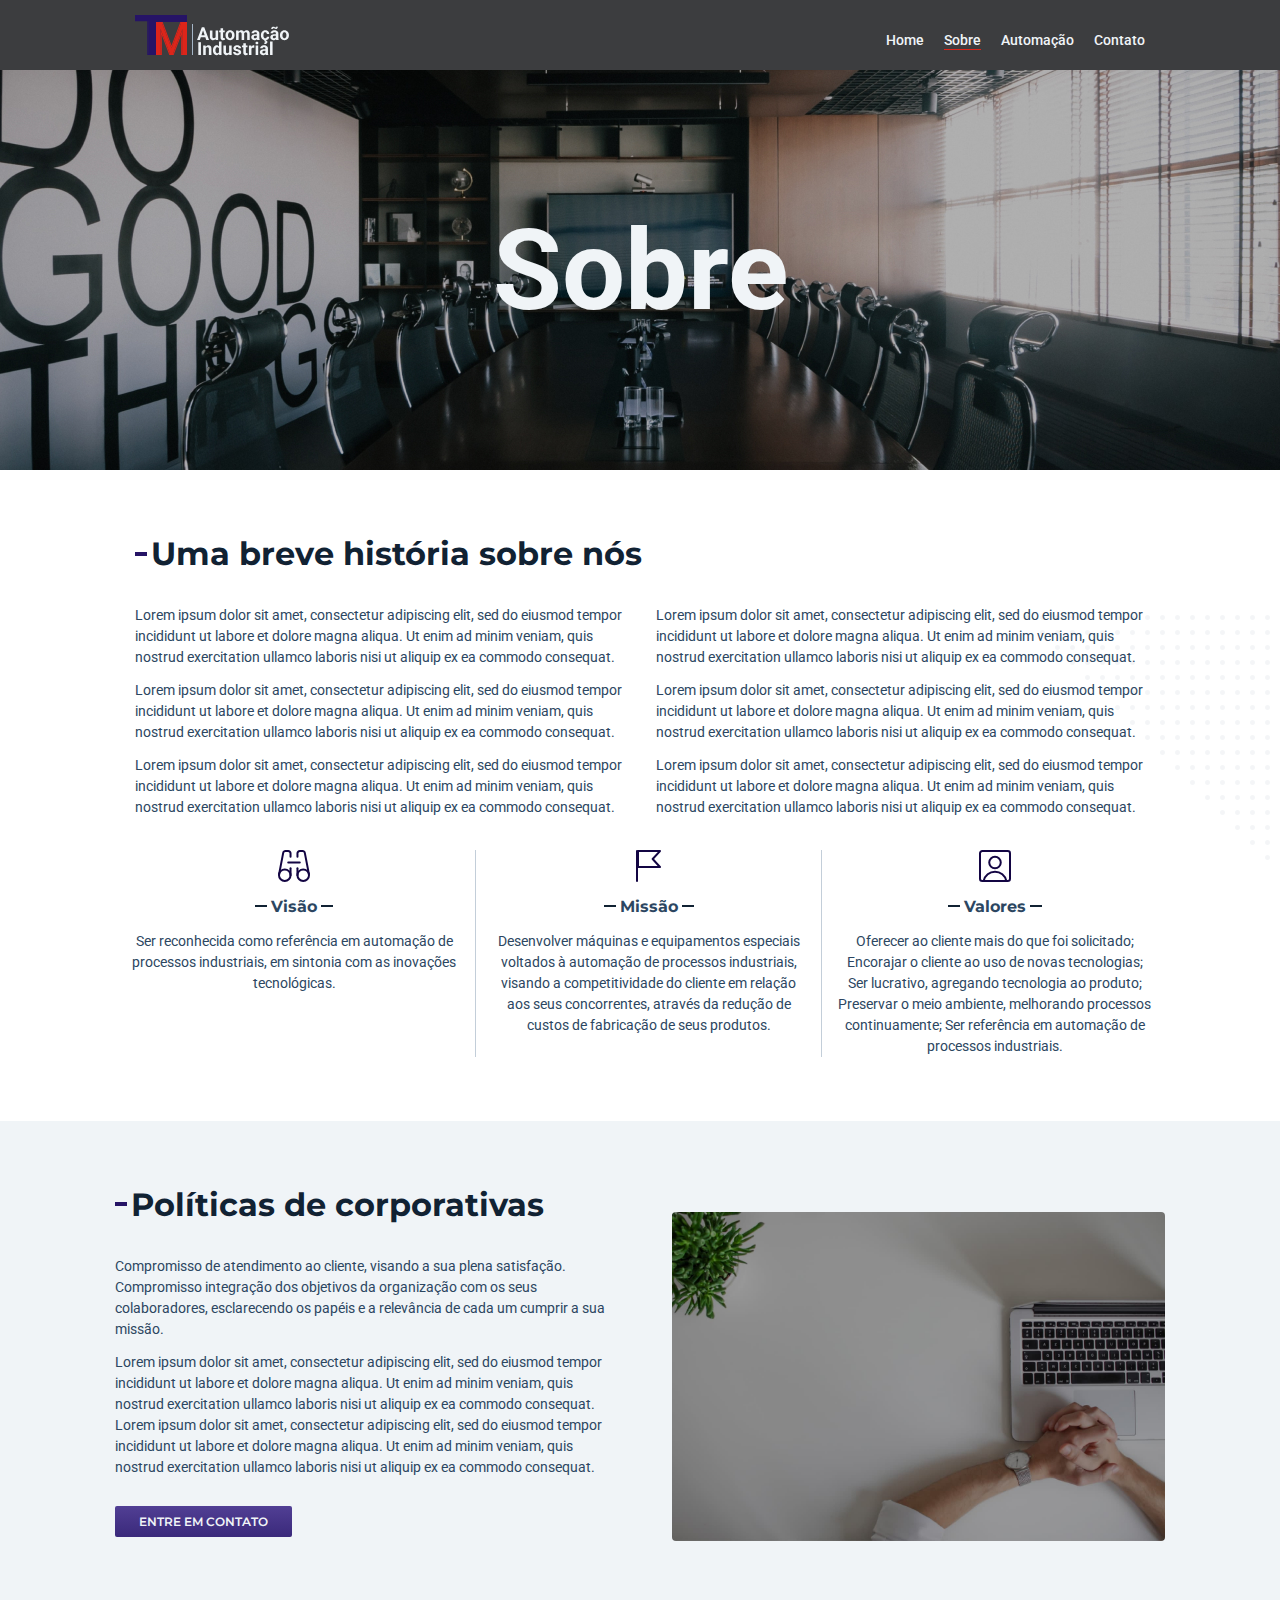
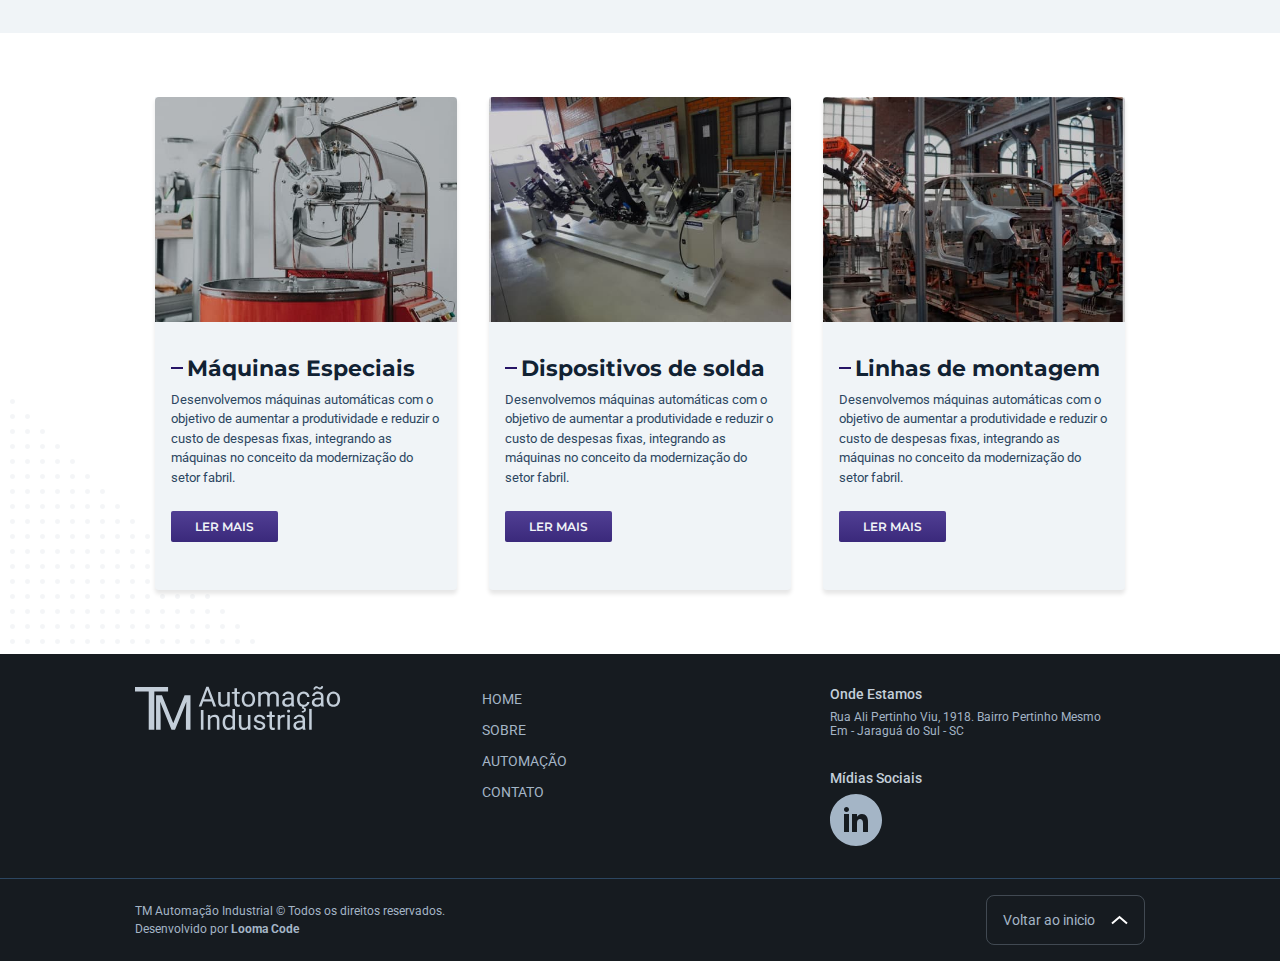
<file: pages/sobre.html>
<!DOCTYPE html>
<html lang="en">

<head>
  <meta charset="UTF-8">
  <meta http-equiv="X-UA-Compatible" content="IE=edge">
  <meta name="viewport" content="width=device-width, initial-scale=1.0">
  <title>Sobre | TM Automação Industrial</title>
  <!-- style -->
  <link rel="stylesheet" href="../style/style.css">

  <!--favicon -->
  <link rel="icon" href=".././favicon.svg" type="image/svg+xml">

  <!-- fonts -->
  <link rel="preconnect" href="https://fonts.googleapis.com">
  <link rel="preconnect" href="https://fonts.gstatic.com" crossorigin>
  <link href="https://fonts.googleapis.com/css2?family=Roboto:wght@400;500;700&display=swap" rel="stylesheet">
  <link href="https://fonts.googleapis.com/css2?family=Montserrat:wght@400&;600&display=swap" rel="stylesheet">
</head>

<body>
  <header class=" header header-sobre">
    <div class="menu container">
      <a href="../index.html"><img src="../img/icons/logo-tm.svg"
          alt="Imagem para representar a Logomarca da empresa TM Automação"></a>
      <nav class="nav">
        <button data-menu="btnMenu"></button>
        <ul class="ul-menu" data-menu="ulMenu">
          <li><a href="../index.html">Home</a></li>
          <li><a href="./sobre.html">Sobre</a></li>
          <li><a href="./automacao.html">Automação</a></li>
          <li><a href="./contato.html">Contato</a></li>
        </ul>
      </nav>
    </div>
  </header>

  <section class="bg-sobre bg-pages">
    <h1>Sobre</h1>
  </section>

  <section class="sobre container">
    <h2>Uma breve história sobre nós</h2>
    <div class="historia-sobre">
      <div>
        <p>Lorem ipsum dolor sit amet, consectetur adipiscing elit, sed do eiusmod tempor incididunt ut labore et dolore
          magna aliqua. Ut enim ad minim veniam, quis nostrud exercitation ullamco laboris nisi ut aliquip ex ea commodo
          consequat. </p>
        <p>Lorem ipsum dolor sit amet, consectetur adipiscing elit, sed do eiusmod tempor incididunt ut labore et dolore
          magna aliqua. Ut enim ad minim veniam, quis nostrud exercitation ullamco laboris nisi ut aliquip ex ea commodo
          consequat. </p>
        <p>Lorem ipsum dolor sit amet, consectetur adipiscing elit, sed do eiusmod tempor incididunt ut labore et dolore
          magna aliqua. Ut enim ad minim veniam, quis nostrud exercitation ullamco laboris nisi ut aliquip ex ea commodo
          consequat. </p>
      </div>

      <div>
        <p>Lorem ipsum dolor sit amet, consectetur adipiscing elit, sed do eiusmod tempor incididunt ut labore et dolore
          magna aliqua. Ut enim ad minim veniam, quis nostrud exercitation ullamco laboris nisi ut aliquip ex ea commodo
          consequat. </p>
        <p>Lorem ipsum dolor sit amet, consectetur adipiscing elit, sed do eiusmod tempor incididunt ut labore et dolore
          magna aliqua. Ut enim ad minim veniam, quis nostrud exercitation ullamco laboris nisi ut aliquip ex ea commodo
          consequat. </p>
        <p>Lorem ipsum dolor sit amet, consectetur adipiscing elit, sed do eiusmod tempor incididunt ut labore et dolore
          magna aliqua. Ut enim ad minim veniam, quis nostrud exercitation ullamco laboris nisi ut aliquip ex ea commodo
          consequat. </p>
      </div>
    </div>

    <div class="historia-detalhes">
      <div class="visao">
        <img src="../img/icons/visao.svg" alt="Imagem para representar a etapa visão na área sobre">
        <h3>Visão</h3>
        <p> Ser reconhecida como referência em automação de processos industriais, em sintonia com as inovações
          tecnológicas.</p>
      </div>
      <div class="missao">
        <img src="../img/icons/missao.svg" alt="Imagem para representar a etapa missão na área sobre">
        <h3>Missão</h3>
        <p>Desenvolver máquinas e equipamentos especiais voltados à automação de processos industriais, visando a
          competitividade do cliente em relação aos seus concorrentes, através da redução de custos de fabricação de
          seus produtos.</p>
      </div>
      <div class="valores">
        <img src="../img/icons/valores.svg" alt="Imagem para representar a etapa valores na área sobre">
        <h3>Valores</h3>
        <p>Oferecer ao cliente mais do que foi solicitado;
          Encorajar o cliente ao uso de novas tecnologias;
          Ser lucrativo, agregando tecnologia ao produto;
          Preservar o meio ambiente, melhorando processos continuamente;
          Ser referência em automação de processos industriais.</p>
      </div>
    </div>
  </section>

  <section class='politicas'>
    <div class="container">
      <div class="politicas-content">
        <h2>Políticas de corporativas</h2>
        <p>Compromisso de atendimento ao cliente, visando a sua plena satisfação. Compromisso integração dos objetivos
          da
          organização com os seus colaboradores, esclarecendo os papéis e a relevância de cada um cumprir a sua missão.
        </p>
        <p class="display-none">Lorem ipsum dolor sit amet, consectetur adipiscing elit, sed do eiusmod tempor
          incididunt ut labore et dolore
          magna aliqua. Ut enim ad minim veniam, quis nostrud exercitation ullamco laboris nisi ut aliquip ex ea commodo
          consequat. Lorem ipsum dolor sit amet, consectetur adipiscing elit, sed do eiusmod tempor incididunt ut labore
          et dolore magna aliqua. Ut enim ad minim veniam, quis nostrud exercitation ullamco laboris nisi ut aliquip ex
          ea
          commodo consequat. </p>
        <a class="btn-simples" href="./contato.html">Entre em contato</a>
      </div>
      <img src="../img/bg-politica.jpg" alt="Imagem para representar as politica internas da empresa TM Automação">
    </div>
  </section>

  <section class="produtos-sobre container ">
    <div class="produto">
      <div class="produtos-box">
        <div class="img-simgle">
          <img src="../img/produto-1.jpg" alt="Imagem para representar Máquinas Especiais">
        </div>
        <div class="produtos-content">
          <h2>Máquinas Especiais</h2>
          <p>Desenvolvemos máquinas automáticas com o objetivo de aumentar a produtividade e reduzir o custo de despesas
            fixas, integrando as máquinas no conceito da modernização do setor fabril.</p>
          <a class="btn-simples" href="./automacao.html">Ler mais</a>
        </div>
      </div>

      <div class="produtos-box">
        <div class="img-simgle">
          <img src="../img/produto-2.jpg" alt="Imagem para representar Dispositivos de solda">
        </div>
        <div class="produtos-content">
          <h2>Dispositivos de solda</h2>
          <p>Desenvolvemos máquinas automáticas com o objetivo de aumentar a produtividade e reduzir o custo de despesas
            fixas, integrando as máquinas no conceito da modernização do setor fabril.</p>
          <a class="btn-simples" href="./automacao.html">Ler mais</a>
        </div>
      </div>

      <div class="produtos-box">
        <div class="img-simgle">
          <img src="../img/produto-3.jpg" alt="Imagem para representar Linhas de montagem">
        </div>
        <div class="produtos-content">
          <h2>Linhas de montagem</h2>
          <p>Desenvolvemos máquinas automáticas com o objetivo de aumentar a produtividade e reduzir o custo de despesas
            fixas, integrando as máquinas no conceito da modernização do setor fabril.
          </p>

          <a class="btn-simples" href="./automacao.html">Ler mais</a>
        </div>
      </div>

    </div>

  </section>

  <footer class="footer sobre-footer">
    <div class="footer-info">
      <img src="../img/icons/logo-TmAutomacao-footer.svg"
        alt="Imagem para representar a Logomarca da empresa TM Automação">
      <nav>
        <ul>
          <li><a href="../index.html">Home</a></li>
          <li><a href="./sobre.html">Sobre</a></li>
          <li><a href="./automacao.html">Automação</a></li>
          <li><a href="./contato.html">Contato</a></li>
        </ul>
      </nav>
      <div class="footer-endereco">
        <div class="endereco">
          <h4>Onde Estamos</h4>
          <p>Rua Ali Pertinho Viu, 1918. Bairro Pertinho Mesmo Em - Jaraguá do Sul - SC</p>
        </div>
        <div class="midias">
          <h4>Mídias Sociais</h4>
          <a href="#"><img src="../img/icons/linkedin.svg"
              alt="Imagem para representar o direcionamento para a página do Linkedin da empresa TM Automação"></a>
        </div>

      </div>
    </div>
    <div class="line"></div>
    <div class="footer-direitos">
      <p>TM Automação Industrial © Todos os direitos reservados. Desenvolvido por <a href="#">Looma Code</a></p>
      <button data-footer="top">Voltar ao inicio<img src="../img/icons/seta-cima.svg"
          alt="Imagem para mostrar aou cliente o direcionamento au clicar no botão, no casa ir levar para o topo do site"></button>
    </div>
  </footer>

  <script type="module" src="../js/script.js"></script>
</body>

</html>
</file>
<file: style/style.css>
@import "./geral.css";
@import "./menu.css";
@import "./intro.css";
@import "./historia.css";
@import "./parceiros.css";
@import "./servicos.css";
@import "./contato.css";
@import "./footer.css";
@import "./sobre/header-sobre.css";
@import "./sobre/bg-sobre.css";
@import "./sobre/sobre.css";
@import "./sobre/politicas-content.css";
@import "./sobre/produtos.css";
@import "./automacao/bg-automacao.css";
@import "./automacao/automacao-produtos.css";
@import "./automacao/infraestrutura.css";
@import "./contato/bg-contato.css";
@import "./contato/contato-form.css";
@import "./contato/maps.css";
</file>
